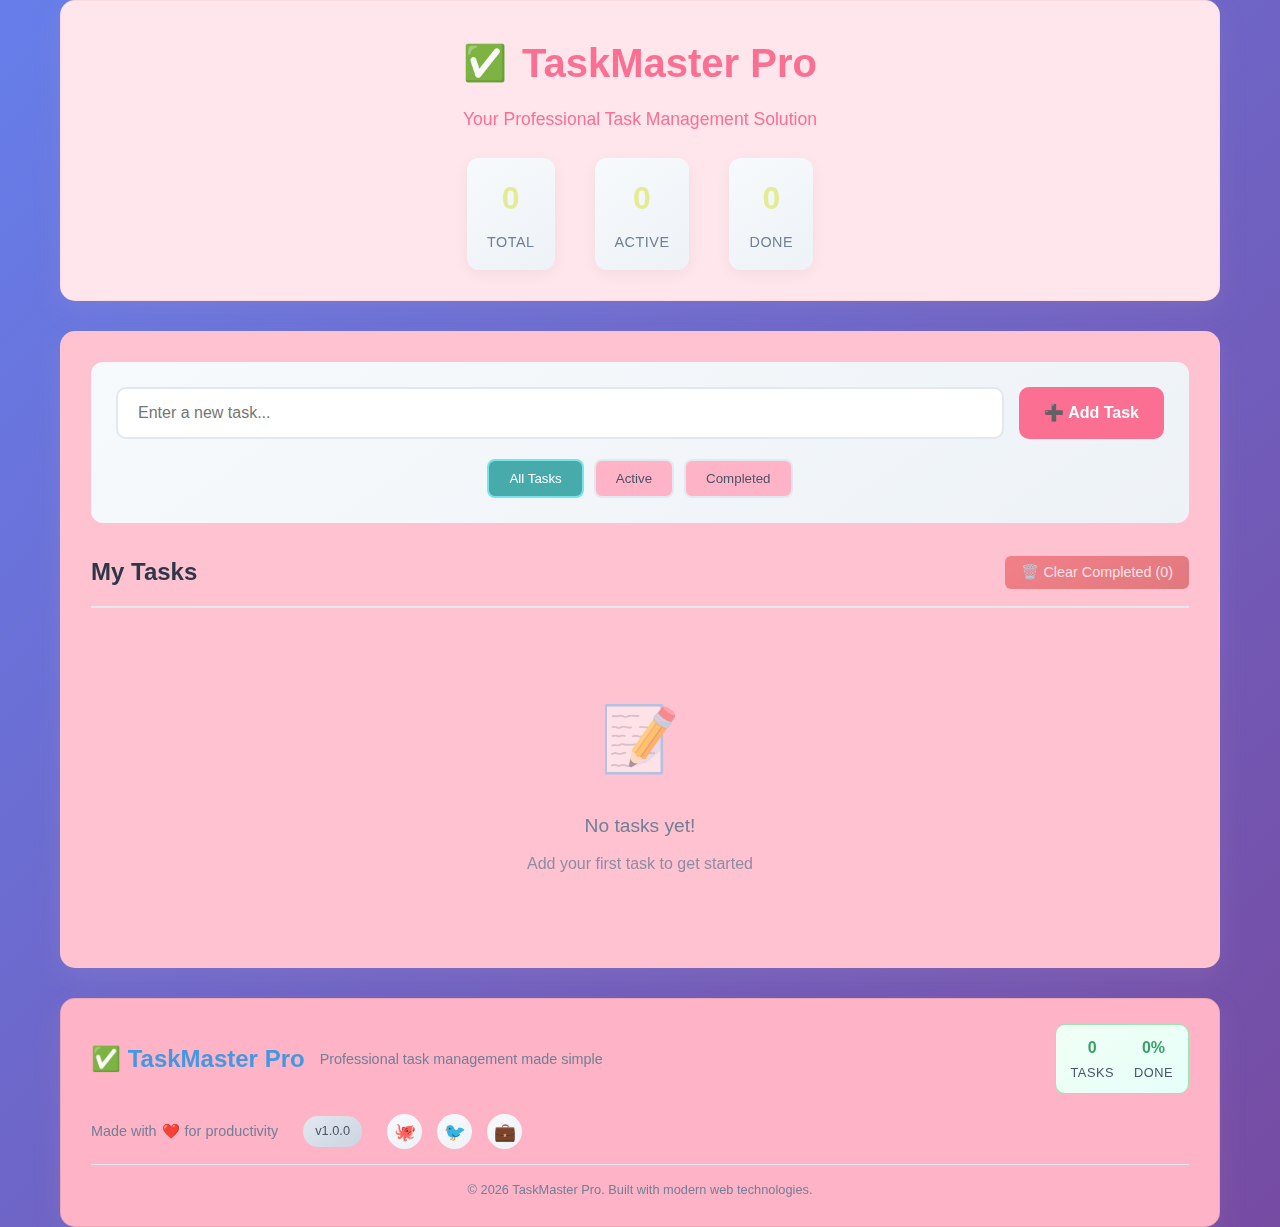
<file: index.html>
<!DOCTYPE html>
<html lang="en">
<head>
    <meta charset="UTF-8">
    <meta name="viewport" content="width=device-width, initial-scale=1.0">
    <title>To Do List App</title>
    
 
    <link rel="stylesheet" href="./header/header.css">
    <link rel="stylesheet" href="./home/home.css">
    <link rel="stylesheet" href="./footer/footer.css">
    
    <!-- Global Styles -->
    <style>
        /* Global Reset and Base Styles */
        * {
            margin: 0;
            padding: 0;
            box-sizing: border-box;
        }

        body {
            font-family: 'Segoe UI', Tahoma, Geneva, Verdana, sans-serif;
            line-height: 1.6;
            color: #333;
            background: linear-gradient(135deg, #667eea 0%, #764ba2 100%);
            min-height: 100vh;
            display: flex;
            flex-direction: column;
        }

        .app-container {
            flex: 1;
            display: flex;
            flex-direction: column;
            max-width: 1200px;
            margin: 0 auto;
            width: 100%;
            padding: 0 20px;
        }

        /* Responsive Design */
        @media (max-width: 768px) {
            .app-container {
                padding: 0 15px;
            }
        }
    </style>
</head>
<body>
    <div class="app-container">
        <!-- Header Component -->
        <header id="header-component"></header>
        
        <!-- Main Content -->
        <main id="main-content"></main>
        
        <!-- Footer Component -->
        <footer id="footer-component"></footer>
    </div>

    <!-- Component JavaScript Files -->
    <script src="./header/header.js"></script>
    <script src="./home/home.js"></script>
    <script src="./footer/footer.js"></script>
    
    <!-- Main App Initialization -->
    <script>
        // Initialize the app when DOM is loaded
        document.addEventListener('DOMContentLoaded', function() {
            console.log('🚀 To-Do App Loading...');
            
            // Load all components
            loadHeader();
            loadHome();
            loadFooter();
            
            console.log('✅ To-Do App Loaded Successfully!');
        });
    </script>
</body>
</html>
</file>
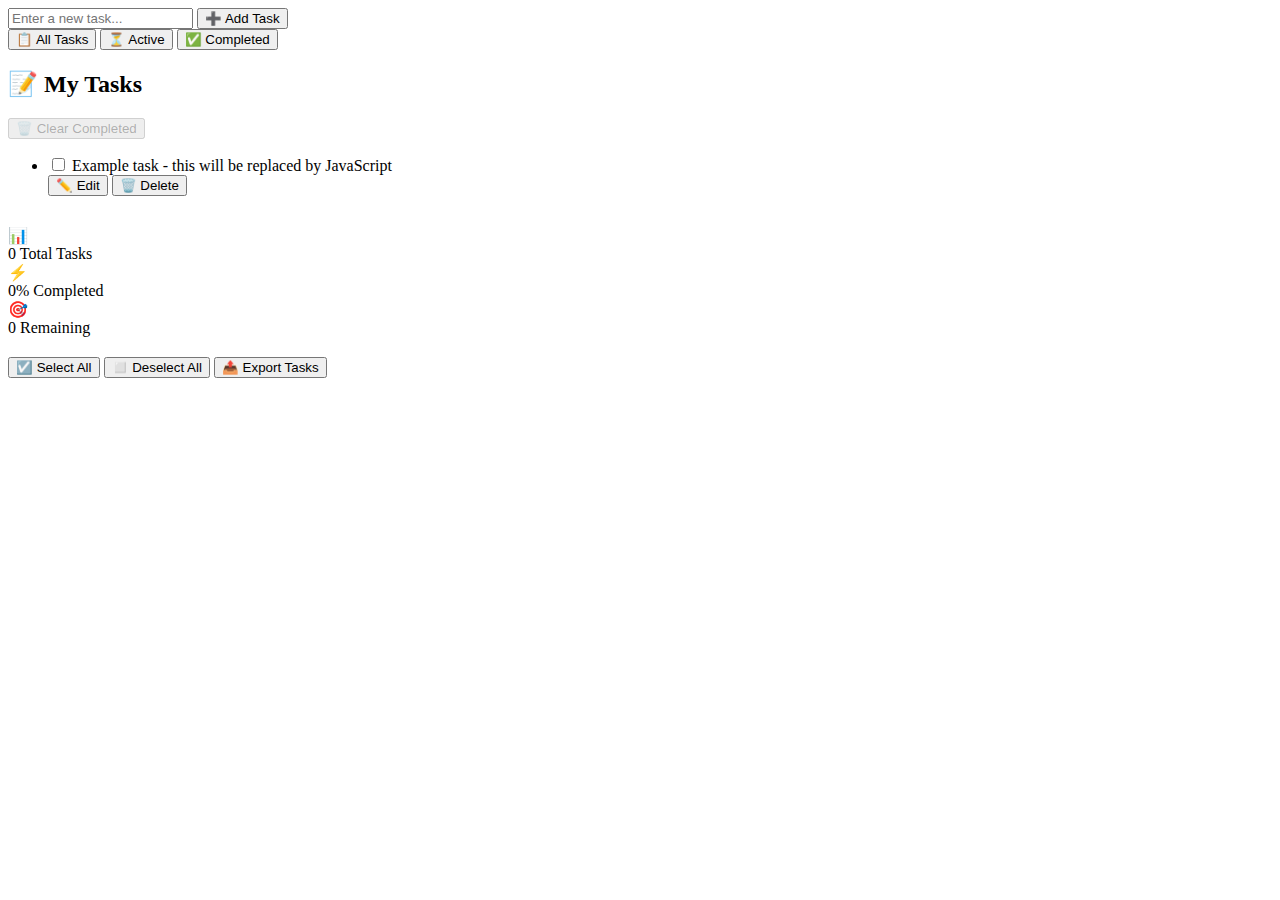
<file: home/home.html>
<!-- Home Component HTML Template - home/home.html -->
<!DOCTYPE html>
<html lang="en">
<head>
    <meta charset="UTF-8">
    <meta name="viewport" content="width=device-width, initial-scale=1.0">
    <title>Home Component Template</title>
</head>
<body>
    <!-- Main Content Container -->
    <div class="main-container">
        <!-- Task Input Section -->
        <section class="task-input-section">
            <div class="input-group">
                <input 
                    type="text" 
                    id="task-input" 
                    class="task-input" 
                    placeholder="Enter a new task..."
                    maxlength="200"
                    autocomplete="off"
                >
                <button id="add-task-btn" class="add-btn">
                    ➕ Add Task
                </button>
            </div>
            
            <!-- Filter Buttons -->
            <div class="filter-section">
                <button class="filter-btn active" data-filter="all">
                    📋 All Tasks
                </button>
                <button class="filter-btn" data-filter="active">
                    ⏳ Active
                </button>
                <button class="filter-btn" data-filter="completed">
                    ✅ Completed
                </button>
            </div>
        </section>
        
        <!-- Task List Section -->
        <section class="task-list-section">
            <div class="tasks-header">
                <h2 class="tasks-title">
                    📝 My Tasks
                </h2>
                <button id="clear-completed-btn" class="clear-completed-btn" disabled>
                    🗑️ Clear Completed
                </button>
            </div>
            
            <!-- Task List Container -->
            <ul id="task-list" class="task-list">
                <!-- Example Task Item (will be replaced by JavaScript) -->
                <li class="task-item" data-task-id="example">
                    <div class="task-content">
                        <input 
                            type="checkbox" 
                            class="task-checkbox"
                        >
                        <span class="task-text">
                            Example task - this will be replaced by JavaScript
                        </span>
                    </div>
                    <div class="task-actions">
                        <button class="edit-btn">
                            ✏️ Edit
                        </button>
                        <button class="delete-btn">
                            🗑️ Delete
                        </button>
                    </div>
                </li>
            </ul>
            
            <!-- Empty State -->
            <div id="empty-state" class="empty-state" style="display: none;">
                <span class="empty-state-icon">📝</span>
                <div class="empty-state-text">No tasks yet!</div>
                <div class="empty-state-subtext">Add your first task above to get started</div>
            </div>
            
            <!-- Loading State (optional) -->
            <div id="loading-state" class="loading-state" style="display: none;">
                <span class="loading-icon">⏳</span>
                <div class="loading-text">Loading your tasks...</div>
            </div>
        </section>
        
        <!-- Task Statistics Section (optional) -->
        <section class="task-stats-section" style="margin-top: 30px;">
            <div class="stats-container">
                <div class="stat-card">
                    <span class="stat-icon">📊</span>
                    <div class="stat-info">
                        <span class="stat-number" id="home-total-tasks">0</span>
                        <span class="stat-label">Total Tasks</span>
                    </div>
                </div>
                
                <div class="stat-card">
                    <span class="stat-icon">⚡</span>
                    <div class="stat-info">
                        <span class="stat-number" id="home-productivity">0%</span>
                        <span class="stat-label">Completed</span>
                    </div>
                </div>
                
                <div class="stat-card">
                    <span class="stat-icon">🎯</span>
                    <div class="stat-info">
                        <span class="stat-number" id="home-active-tasks">0</span>
                        <span class="stat-label">Remaining</span>
                    </div>
                </div>
            </div>
        </section>
        
        <!-- Quick Actions Section (optional) -->
        <section class="quick-actions-section" style="margin-top: 20px;">
            <div class="quick-actions-container">
                <button class="quick-action-btn" id="select-all-btn">
                    ☑️ Select All
                </button>
                <button class="quick-action-btn" id="deselect-all-btn">
                    ◻️ Deselect All
                </button>
                <button class="quick-action-btn" id="export-tasks-btn">
                    📤 Export Tasks
                </button>
            </div>
        </section>
    </div>
    
    <!-- Task Template (hidden, used by JavaScript) -->
    <template id="task-template">
        <li class="task-item" data-task-id="">
            <div class="task-content">
                <input type="checkbox" class="task-checkbox">
                <span class="task-text"></span>
            </div>
            <div class="task-actions">
                <button class="edit-btn">✏️ Edit</button>
                <button class="delete-btn">🗑️ Delete</button>
            </div>
        </li>
    </template>
</body>
</html>
</file>
<file: header/header.css>
.header-container {
    background: #FFE5EC;
    backdrop-filter: blur(10px);
    border-radius: 15px;
    padding: 30px;
    margin-bottom: 30px;
    box-shadow: 0 10px 30px rgba(237, 199, 199, 0.1);
    border: 1px solid rgba(238, 179, 179, 0.2);
}

.header-content {
    text-align: center;
    margin-bottom: 25px;
}

.app-title {
    font-size: 2.5rem;
    font-weight: 700;
    color: #FB6F92;
    margin-bottom: 10px;
    display: flex;
    align-items: center;
    justify-content: center;
    gap: 15px;
}

.title-icon {
    font-size: 2.2rem;
    animation: bounce 2s infinite;
}

@keyframes bounce {
    0%, 20%, 50%, 80%, 100% {
        transform: translateY(0);
    }
    40% {
        transform: translateY(-10px);
    }
    60% {
        transform: translateY(-5px);
    }
}

.app-subtitle {
    font-size: 1.1rem;
    color: #FB6F92;
    font-weight: 400;
}

.header-stats {
    display: flex;
    justify-content: center;
    gap: 40px;
    flex-wrap: wrap;
}

.stat-item {
    text-align: center;
    padding: 15px 20px;
    background: linear-gradient(145deg, #f7fafc, #edf2f7);
    border-radius: 12px;
    box-shadow: 0 4px 15px rgba(0, 0, 0, 0.05);
    transition: all 0.3s ease;
    min-width: 80px;
}

.stat-item:hover {
    transform: translateY(-5px);
    box-shadow: 0 8px 25px rgba(0, 0, 0, 0.1);
}

.stat-number {
    display: block;
    font-size: 2rem;
    font-weight: 700;
    color: #e3ec92;
    margin-bottom: 5px;
}

.stat-label {
    font-size: 0.9rem;
    color: #718096;
    font-weight: 500;
    text-transform: uppercase;
    letter-spacing: 0.5px;
}

/* Responsive Design for Header */
@media (max-width: 768px) {
    .header-container {
        padding: 20px;
        margin-bottom: 20px;
    }
    
    .app-title {
        font-size: 2rem;
        flex-direction: column;
        gap: 10px;
    }
    
    .title-icon {
        font-size: 1.8rem;
    }
    
    .app-subtitle {
        font-size: 1rem;
    }
    
    .header-stats {
        gap: 20px;
    }
    
    .stat-item {
        padding: 12px 15px;
        min-width: 70px;
    }
    
    .stat-number {
        font-size: 1.5rem;
    }
    
    .stat-label {
        font-size: 0.8rem;
    }
}

@media (max-width: 480px) {
    .app-title {
        font-size: 1.8rem;
    }
    
    .header-stats {
        gap: 15px;
    }
    
    .stat-item {
        padding: 10px 12px;
    }
}
</file>
<file: home/home.css>
.main-container {
    flex: 1;
    background: #FFC2D1;
    backdrop-filter: blur(10px);
    border-radius: 15px;
    padding: 30px;
    margin-bottom: 30px;
    box-shadow: 0 10px 30px rgba(236, 213, 213, 0.1);
    border: 1px solid rgba(247, 209, 209, 0.2);
}

/* Task Input Section */
.task-input-section {
    margin-bottom: 30px;
    padding: 25px;
    background: linear-gradient(145deg, #f7fafc, #edf2f7);
    border-radius: 12px;
    box-shadow: 0 4px 15px rgba(241, 215, 215, 0.05);
}

.input-group {
    display: flex;
    gap: 15px;
    margin-bottom: 20px;
}

.task-input {
    flex: 1;
    padding: 15px 20px;
    border: 2px solid #e2e8f0;
    border-radius: 10px;
    font-size: 1rem;
    transition: all 0.3s ease;
    background: white;
}

.task-input:focus {
    outline: none;
    border-color: #f5dc87;
    box-shadow: 0 0 0 3px #FFB3C6;
}

.add-btn {
    padding: 15px 25px;
    background: linear-gradient(#FB6F92);
    color: white;
    border: none;
    border-radius: 10px;
    font-size: 1rem;
    font-weight: 600;
    cursor: pointer;
    transition: all 0.3s ease;
    white-space: nowrap;
}

.add-btn:hover {
    transform: translateY(-2px);
    box-shadow: 0 8px 25px rgba(66, 153, 225, 0.3);
}

.add-btn:active {
    transform: translateY(0);
}

/* Filter Section */
.filter-section {
    display: flex;
    justify-content: center;
    gap: 10px;
    flex-wrap: wrap;
}

.filter-btn {
    padding: 10px 20px;
    border: 2px solid #e2e8f0;
    background:#FFB3C6;
    color: #4a5568;
    border-radius: 8px;
    cursor: pointer;
    transition: all 0.3s ease;
    font-weight: 500;
}

.filter-btn:hover {
    border-color: #9f6b82;
    color: #ec81b3;
}

.filter-btn.active {
    background: #47abab;
    color: white;
    border-color: #77e4e7;
}

/* Task List Section */
.task-list-section {
    margin-top: 30px;
}

.tasks-header {
    display: flex;
    justify-content: space-between;
    align-items: center;
    margin-bottom: 20px;
    padding-bottom: 15px;
    border-bottom: 2px solid #e2e8f0;
}

.tasks-title {
    font-size: 1.5rem;
    font-weight: 600;
    color: #2d3748;
}

.clear-completed-btn {
    padding: 8px 16px;
    background: linear-gradient(145deg, #e53e3e, #c53030);
    color: white;
    border: none;
    border-radius: 6px;
    font-size: 0.9rem;
    cursor: pointer;
    transition: all 0.3s ease;
}

.clear-completed-btn:hover {
    transform: translateY(-1px);
    box-shadow: 0 4px 15px rgba(229, 62, 62, 0.3);
}

.clear-completed-btn:disabled {
    opacity: 0.5;
    cursor: not-allowed;
    transform: none;
    box-shadow: none;
}

/* Task Items */
.task-list {
    list-style: none;
    display: flex;
    flex-direction: column;
    gap: 15px;
}

.task-item {
    background: white;
    border: 2px solid #e2e8f0;
    border-radius: 12px;
    padding: 20px;
    display: flex;
    align-items: center;
    gap: 15px;
    transition: all 0.3s ease;
    position: relative;
    cursor: grab;
}

.task-item:hover {
    border-color: #4299e1;
    box-shadow: 0 4px 15px rgba(0, 0, 0, 0.05);
    transform: translateY(-2px);
}

.task-item.dragging {
    opacity: 0.5;
    cursor: grabbing;
    transform: rotate(5deg);
}

.task-item.completed {
    background: #f0fff4;
    border-color: #68d391;
    opacity: 0.8;
}

.task-checkbox {
    width: 20px;
    height: 20px;
    cursor: pointer;
    accent-color: #48bb78;
}

.task-text {
    flex: 1;
    font-size: 1.1rem;
    color: #2d3748;
    transition: all 0.3s ease;
}

.task-item.completed .task-text {
    text-decoration: line-through;
    color: #718096;
}

.task-actions {
    display: flex;
    gap: 10px;
}

.edit-btn, .delete-btn {
    padding: 8px 12px;
    border: none;
    border-radius: 6px;
    cursor: pointer;
    font-size: 0.9rem;
    font-weight: 500;
    transition: all 0.3s ease;
}

.edit-btn {
    background: linear-gradient(145deg, #ed8936, #dd6b20);
    color: white;
}

.edit-btn:hover {
    transform: translateY(-1px);
    box-shadow: 0 4px 15px rgba(237, 137, 54, 0.3);
}

.delete-btn {
    background: linear-gradient(145deg, #e53e3e, #c53030);
    color: white;
}

.delete-btn:hover {
    transform: translateY(-1px);
    box-shadow: 0 4px 15px rgba(229, 62, 62, 0.3);
}

/* Empty State */
.empty-state {
    text-align: center;
    padding: 60px 20px;
    color: #718096;
}

.empty-state-icon {
    font-size: 4rem;
    margin-bottom: 20px;
    display: block;
    opacity: 0.5;
}

.empty-state-text {
    font-size: 1.2rem;
    margin-bottom: 10px;
    font-weight: 500;
}

.empty-state-subtext {
    font-size: 1rem;
    opacity: 0.8;
}

/* Responsive Design */
@media (max-width: 768px) {
    .main-container {
        padding: 20px;
        margin-bottom: 20px;
    }
    
    .task-input-section {
        padding: 20px;
    }
    
    .input-group {
        flex-direction: column;
        gap: 10px;
    }
    
    .add-btn {
        width: 100%;
    }
    
    .filter-section {
        gap: 8px;
    }
    
    .filter-btn {
        padding: 8px 16px;
        font-size: 0.9rem;
    }
    
    .tasks-header {
        flex-direction: column;
        gap: 15px;
        align-items: flex-start;
    }
    
    .task-item {
        padding: 15px;
        gap: 12px;
    }
    
    .task-text {
        font-size: 1rem;
    }
    
    .task-actions {
        gap: 8px;
    }
    
    .edit-btn, .delete-btn {
        padding: 6px 10px;
        font-size: 0.8rem;
    }
}

@media (max-width: 480px) {
    .task-item {
        flex-direction: column;
        align-items: flex-start;
        gap: 15px;
    }
    
    .task-content {
        display: flex;
        align-items: center;
        gap: 12px;
        width: 100%;
    }
    
    .task-actions {
        width: 100%;
        justify-content: flex-end;
    }
}
</file>
<file: footer/footer.css>
.footer-container {
    background: #FFB3C6;
    backdrop-filter: blur(10px);
    border-radius: 15px;
    padding: 25px 30px;
    box-shadow: 0 10px 30px rgba(233, 185, 185, 0.1);
    border: 1px solid rgba(162, 108, 108, 0.2);
    margin-top: auto;
}

.footer-content {
    display: flex;
    justify-content: space-between;
    align-items: center;
    flex-wrap: wrap;
    gap: 20px;
}

.footer-info {
    display: flex;
    align-items: center;
    gap: 15px;
}

.footer-logo {
    font-size: 1.5rem;
    font-weight: 700;
    color: #4299e1;
    text-decoration: none;
    display: flex;
    align-items: center;
    gap: 8px;
}

.footer-logo:hover {
    color: #3182ce;
    text-decoration: none;
}

.footer-text {
    color: #718096;
    font-size: 0.9rem;
}

.footer-links {
    display: flex;
    gap: 25px;
    align-items: center;
}

.footer-link {
    color: #4a5568;
    text-decoration: none;
    font-size: 0.9rem;
    font-weight: 500;
    transition: all 0.3s ease;
    display: flex;
    align-items: center;
    gap: 5px;
}

.footer-link:hover {
    color: #4299e1;
    text-decoration: none;
    transform: translateY(-1px);
}

.version-info {
    background: linear-gradient(145deg, #e2e8f0, #cbd5e0);
    padding: 5px 12px;
    border-radius: 15px;
    font-size: 0.8rem;
    color: #4a5568;
    font-weight: 500;
}

.made-with-love {
    color: #718096;
    font-size: 0.9rem;
    display: flex;
    align-items: center;
    gap: 5px;
}

.heart {
    color: #e53e3e;
    animation: heartbeat 1.5s ease-in-out infinite;
}

@keyframes heartbeat {
    0% {
        transform: scale(1);
    }
    50% {
        transform: scale(1.1);
    }
    100% {
        transform: scale(1);
    }
}

.footer-social {
    display: flex;
    gap: 15px;
}

.social-link {
    width: 35px;
    height: 35px;
    border-radius: 50%;
    background: linear-gradient(145deg, #f7fafc, #edf2f7);
    display: flex;
    align-items: center;
    justify-content: center;
    color: #4a5568;
    text-decoration: none;
    transition: all 0.3s ease;
    font-size: 1.1rem;
}

.social-link:hover {
    background: linear-gradient(145deg, #4299e1, #3182ce);
    color: white;
    transform: translateY(-2px);
    box-shadow: 0 4px 15px rgba(66, 153, 225, 0.3);
}

.quick-stats {
    display: flex;
    gap: 20px;
    align-items: center;
    background: linear-gradient(145deg, #f0fff4, #e6fffa);
    padding: 10px 15px;
    border-radius: 10px;
    border: 1px solid #9ae6b4;
}

.quick-stat {
    display: flex;
    flex-direction: column;
    align-items: center;
    gap: 2px;
}

.stat-value {
    font-weight: 700;
    color: #38a169;
    font-size: 1rem;
}

.stat-name {
    font-size: 0.8rem;
    color: #4a5568;
    text-transform: uppercase;
    letter-spacing: 0.5px;
}


@media (max-width: 768px) {
    .footer-container {
        padding: 20px;
    }
    
    .footer-content {
        flex-direction: column;
        text-align: center;
        gap: 15px;
    }
    
    .footer-info {
        flex-direction: column;
        gap: 10px;
    }
    
    .footer-links {
        gap: 15px;
        flex-wrap: wrap;
        justify-content: center;
    }
    
    .footer-social {
        gap: 12px;
    }
    
    .quick-stats {
        gap: 15px;
    }
}

@media (max-width: 480px) {
    .footer-links {
        flex-direction: column;
        gap: 10px;
    }
    
    .quick-stats {
        gap: 10px;
        padding: 8px 12px;
    }
    
    .social-link {
        width: 30px;
        height: 30px;
        font-size: 1rem;
    }
}
</file>
